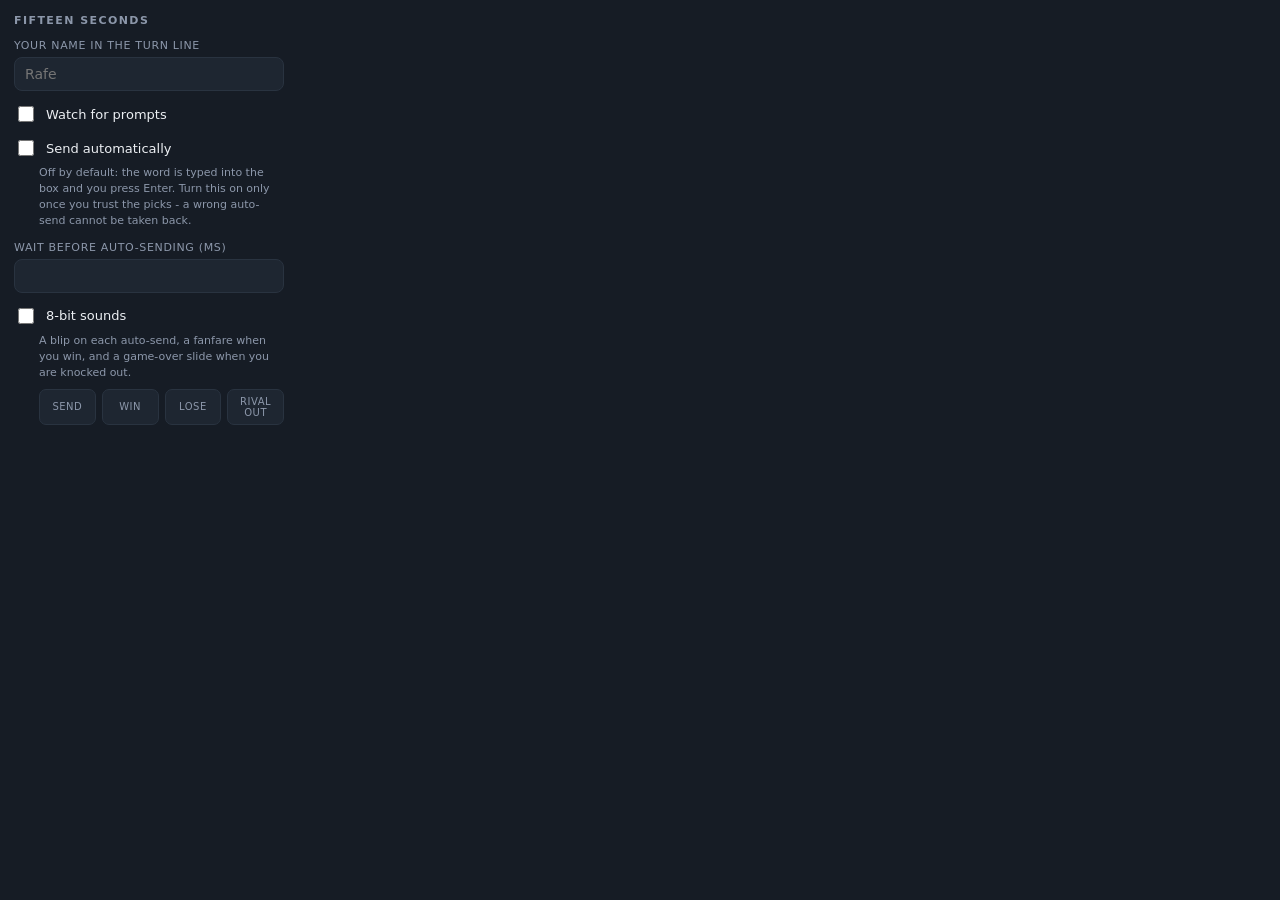
<file: extension/popup.html>
<!doctype html>
<meta charset="utf-8">
<title>Fifteen Seconds</title>
<style>
  body{width:270px;margin:0;padding:14px;background:#161C25;color:#ECEFF3;
    font-family:-apple-system,BlinkMacSystemFont,"Segoe UI",system-ui,sans-serif;font-size:13px;}
  h1{font-size:11px;letter-spacing:.13em;text-transform:uppercase;color:#8C97AA;margin:0 0 12px;font-weight:600;}
  label{display:block;margin-bottom:12px;}
  .lbl{display:block;font-size:11px;color:#8C97AA;margin-bottom:5px;letter-spacing:.06em;text-transform:uppercase;}
  input[type=text],input[type=number]{width:100%;box-sizing:border-box;background:#1E2631;color:#ECEFF3;
    border:1.5px solid #293340;border-radius:8px;padding:8px 10px;font-size:14px;font-family:inherit;}
  input:focus{outline:none;border-color:#F2AB3E;}
  .row{display:flex;align-items:center;gap:9px;margin-bottom:12px;cursor:pointer;}
  .row input{accent-color:#F2AB3E;width:16px;height:16px;cursor:pointer;flex:none;}
  .hint{color:#8C97AA;font-size:11px;line-height:1.45;margin:-6px 0 12px 25px;}
  .saved{color:#4FD0B9;font-size:11px;height:14px;}
  .cues{display:flex;gap:6px;margin:-4px 0 12px 25px;}
  .cues button{flex:1;background:#1E2631;color:#8C97AA;border:1.5px solid #293340;border-radius:7px;
    padding:6px 0;font-size:10px;font-family:inherit;letter-spacing:.05em;text-transform:uppercase;cursor:pointer;}
  .cues button:hover{border-color:#F2AB3E;color:#ECEFF3;}
  .cues button:active{background:#293340;}
</style>
<h1>Fifteen Seconds</h1>

<label>
  <span class="lbl">Your name in the turn line</span>
  <input type="text" id="handle" placeholder="Rafe" autocomplete="off">
</label>

<label class="row"><input type="checkbox" id="enabled"><span>Watch for prompts</span></label>

<label class="row"><input type="checkbox" id="autoSend"><span>Send automatically</span></label>
<div class="hint">Off by default: the word is typed into the box and you press Enter. Turn this on only once you trust the picks - a wrong auto-send cannot be taken back.</div>

<label>
  <span class="lbl">Wait before auto-sending (ms)</span>
  <input type="number" id="delayMs" min="0" max="15000" step="100">
</label>

<label class="row"><input type="checkbox" id="sound"><span>8-bit sounds</span></label>
<div class="hint">A blip on each auto-send, a fanfare when you win, and a game-over slide when you are knocked out.</div>

<div class="cues">
  <button data-cue="send">send</button>
  <button data-cue="win">win</button>
  <button data-cue="lose">lose</button>
  <button data-cue="out">rival out</button>
</div>

<div class="saved" id="saved"></div>
<script src="popup.js"></script>
</file>
